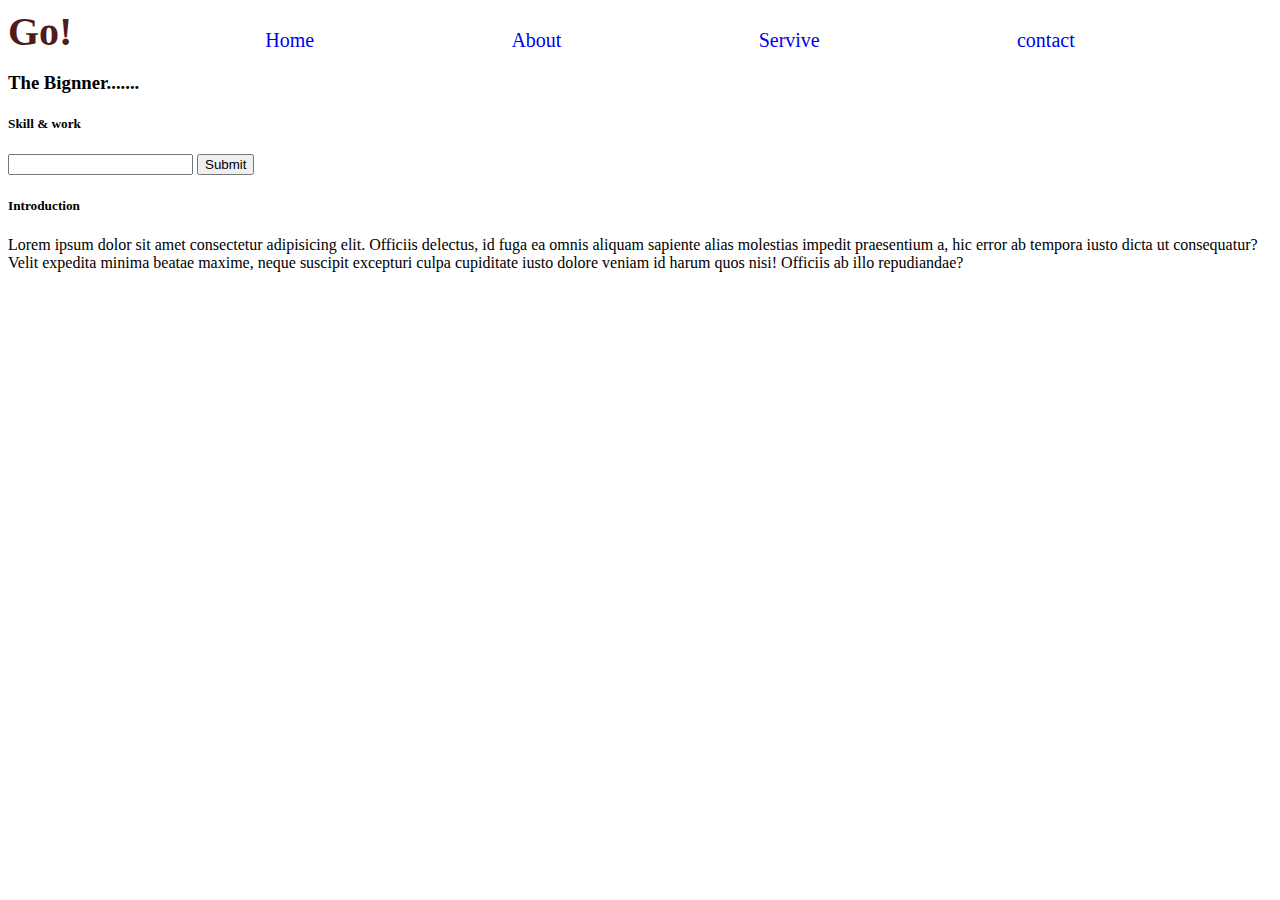
<file: index.html>
<!DOCTYPE html>
<html lang="en">

<head>
    <meta charset="UTF-8">
    <meta http-equiv="X-UA-Compatible" content="IE=edge">
    <meta name="viewport" content="width=device-width, initial-scale=1.0">
    <title>Document</title>
    <style>
        .logo {
            font-size: 40px;

            color: rgb(80, 27, 27);
        }

        #nav-link {
            text-decoration: none;

        }

        a:hover {
            color: rgb(55, 193, 99);
        }

        .nav-list {
            display: flex;
            font-size: 20px;
            margin-top: -26px;
            margin-left: 20px;
            list-style: none;
            justify-content: space-evenly;
        }

        .intro {
            float: left;

        }
    </style>
</head>

<body>
    <div class="container">
        <div class="nav-header">
            <a href="index.html" id="nav-link">
                <span class="logo"><strong>Go!</strong></span>
                <ul class="nav-list">
                    <li>Home</li>
                    <li>About</li>
                    <li>Servive</li>
                    <li>contact</li>
                </ul>
            </a>
        </div>
        <div>
            <div class="form-group">
                <h3>The Bignner.......</h3>
                <aside>
                    <h5>Skill & work</h5>
                    <form class="nav-form" action="" method="post" id="prime">
                        <label>
                            <input type="text" id="number" name="number">
                            <input type="submit" />
                        </label>
                    </form>
                    <div id="output"></div>
                </aside>
            </div>
            <div class="intro">
                <h5>Introduction</h5>
                <p>Lorem ipsum dolor sit amet consectetur adipisicing elit. Officiis delectus, id fuga ea omnis aliquam
                    sapiente alias molestias impedit praesentium a, hic error ab tempora iusto dicta ut consequatur?
                    Velit
                    expedita minima beatae maxime, neque suscipit excepturi culpa cupiditate iusto dolore veniam id
                    harum
                    quos nisi! Officiis ab illo repudiandae?
                </p>
            </div>
        </div>
    </div>


    <script>
        (function () {

            var isPrimeNumber = function (number) {
                if (number == 1 || number == 2) {
                    return true;
                }
                for (var i = 2; i < number; i++) {

                    if (number % i == 0) {
                        return false;
                    }
                }
                return true;
            };

            var unique = function (arr) {
                return arr.reduce(function (p, c) {
                    if (p.indexOf(c) < 0) {
                        p.push(c);
                    }
                    return p;
                }, []);
            };

            var nextPrime = function (number) {
                var n;
                if (number % 2 == 0) {
                    number++;
                }

                for (n = number; !isPrimeNumber(n); n += 1) {

                }
                return n;
            };

            document.addEventListener("DOMContentLoaded", function () {
                var form = document.querySelector("#prime"),
                    output = document.querySelector("#output");

                form.addEventListener("submit", function (e) {
                    e.preventDefault();
                    var n = document.querySelector("#number").value;
                    var text = [];
                    for (var i = 0; i < n; ++i) {
                        text.push(nextPrime(i));
                    }
                    output.innerHTML = unique(text).join(" ");
                }, false);

            });


        })();

    </script>
</body>

</html>
</file>
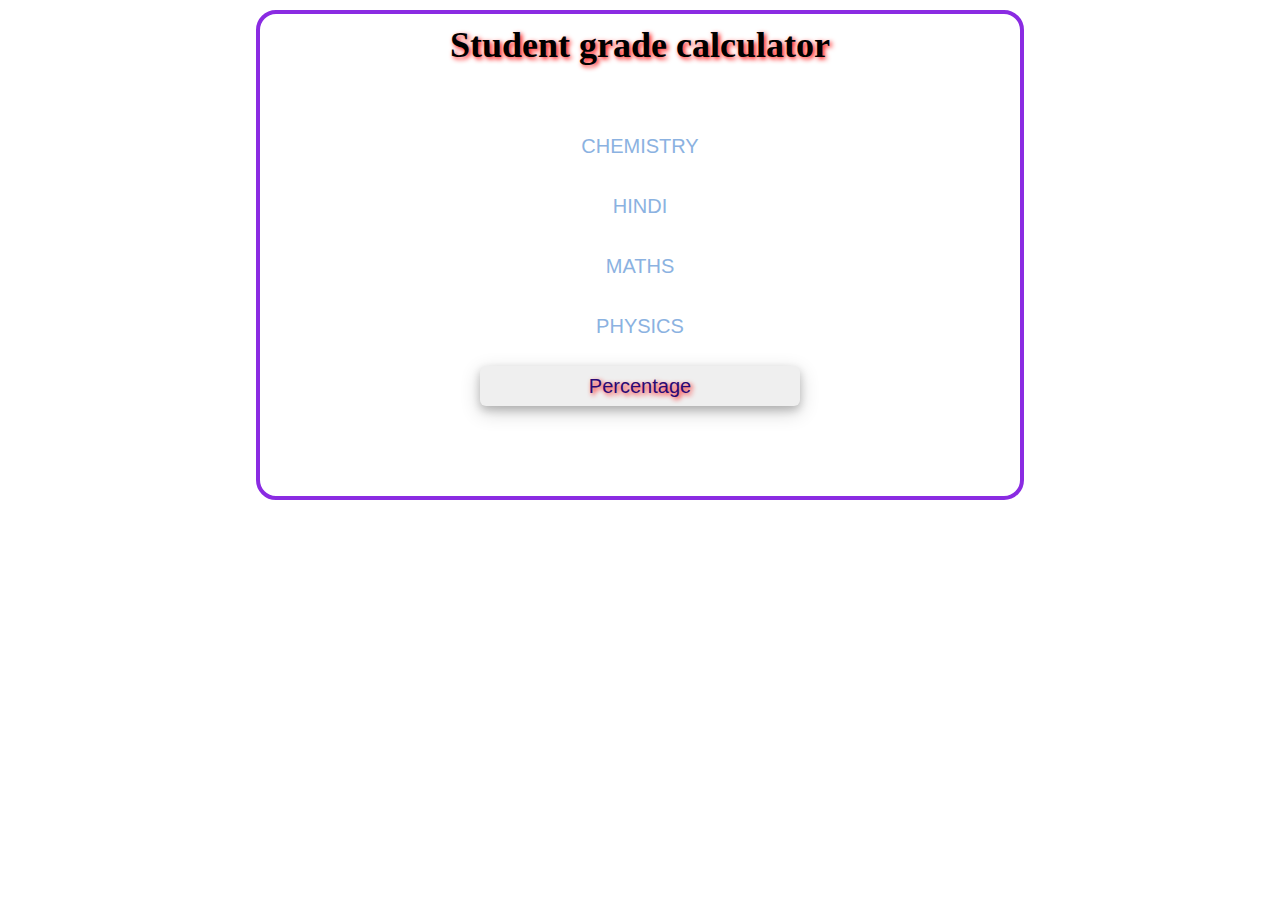
<file: example-2.html>
<!DOCTYPE html>
<html>

<head>
    <meta charset="UTF-8">
    <meta http-equiv="X-UA-Compatible" content="IE=edge">
    <meta name="viewport" content="width=device-width, initial-scale=1.0">
    <title>student calculate</title>
    <!-- link for font -->
    <link href="https://fonts.googleapis.com/css?family=Righteous&display=swap" rel="stylesheet" />
    <link rel="stylesheet" href="ex-2.css" />
</head>

<body>
    <!-- main html -->
    <div class="container">
        <h1>Student grade calculator</h1>
        <div class="screen-body-item">
            <div class="app">
                <div class="form-group">
                    <!-- option for taking the input -->
                    <input type="text" class="form-control" placeholder="CHEMISTRY" id="chemistry" />
                </div>
                <div class="form-group">
                    <input type="text" class="form-control" placeholder="HINDI" id="hindi" />
                </div>
                <div class="form-group">
                    <input type="text" class="form-control" placeholder="MATHS" id="maths" />
                </div>
                <div class="form-group">
                    <input type="text" class="form-control" placeholder="PHYSICS" id="phy" />
                </div>
                <div>
                    <input type="button" value="Percentage" class="form-button" onclick="calculate()" />
                </div>
            </div>
        </div>
        <!-- for showing the result-->
        <div class="form-group showdata">
            <p id="showdata"></p>
        </div>
    </div>
    <!--adding external javascript file-->
    <script src="ex-2.js"></script>
</body>

</html>
</file>
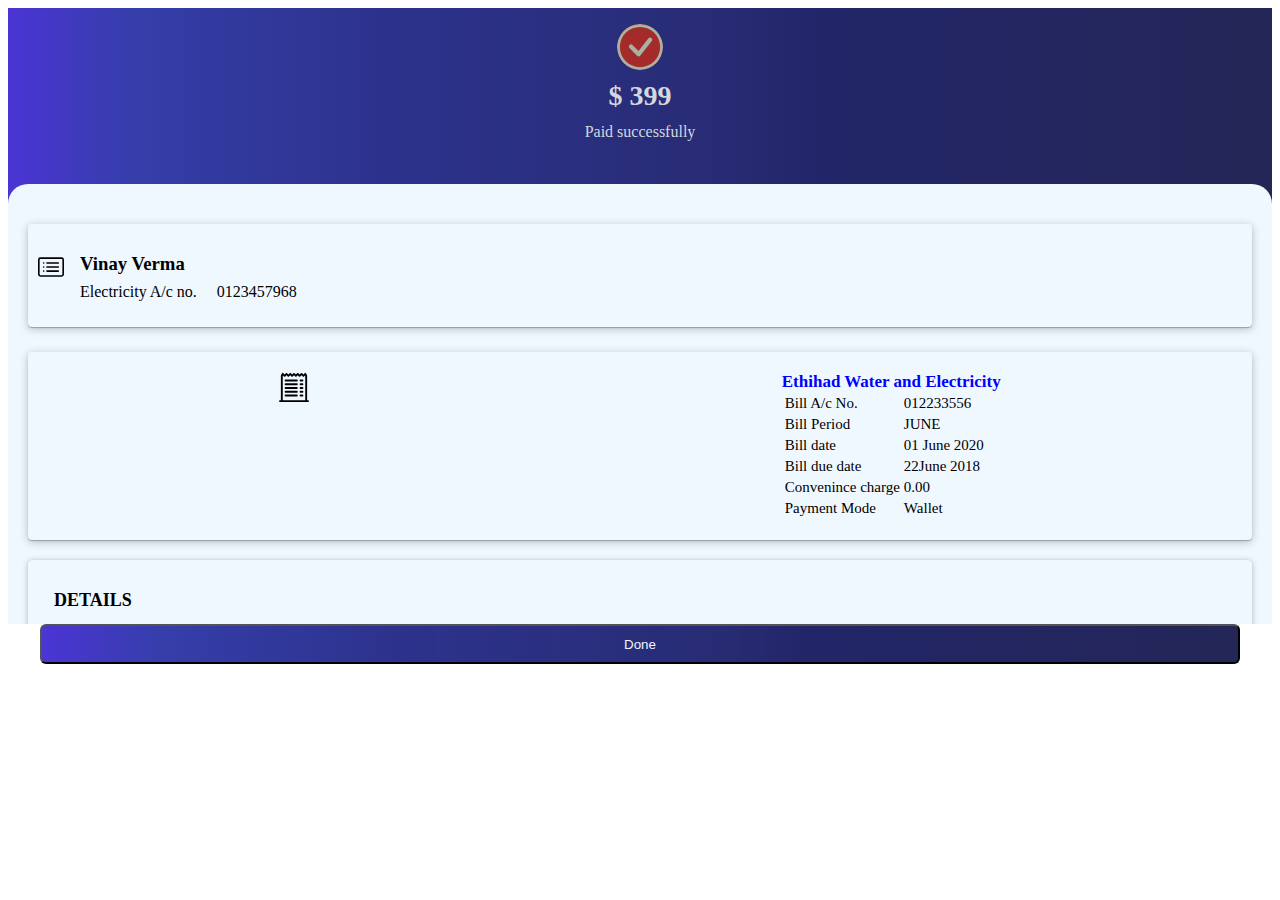
<file: pay.html>
<!DOCTYPE html>
<html lang="en">

<head>
    <meta charset="UTF-8">
    <meta http-equiv="X-UA-Compatible" content="IE=edge">
    <meta name="viewport" content="width=device-width, initial-scale=1.0">
    <title>Document</title>
    <link rel="stylesheet" href="pay.css">
</head>

<body>
    <div class="container">

        <div class="div-header">
            <svg xmlns="http://www.w3.org/2000/svg" width="46" height="46" fill="currentColor" class="check-circle"
                viewBox="0 0 16 16">
                <path d="M8 15A7 7 0 1 1 8 1a7 7 0 0 1 0 14zm0 1A8 8 0 1 0 8 0a8 8 0 0 0 0 16z" />
                <path
                    d="M10.97 4.97a.235.235 0 0 0-.02.022L7.477 9.417 5.384 7.323a.75.75 0 0 0-1.06 1.06L6.97 11.03a.75.75 0 0 0 1.079-.02l3.992-4.99a.75.75 0 0 0-1.071-1.05z" />
            </svg>
            <h2 class="header-text">$ 399</h2>
            <p class="header-para">Paid successfully</p>
        </div>
        <section class="div-section">

            <div class="div-head">
                <svg xmlns="http://www.w3.org/2000/svg" width="26" height="26" fill="currentColor" class="card-list"
                    viewBox="0 0 16 16">
                    <path
                        d="M14.5 3a.5.5 0 0 1 .5.5v9a.5.5 0 0 1-.5.5h-13a.5.5 0 0 1-.5-.5v-9a.5.5 0 0 1 .5-.5h13zm-13-1A1.5 1.5 0 0 0 0 3.5v9A1.5 1.5 0 0 0 1.5 14h13a1.5 1.5 0 0 0 1.5-1.5v-9A1.5 1.5 0 0 0 14.5 2h-13z" />
                    <path
                        d="M5 8a.5.5 0 0 1 .5-.5h7a.5.5 0 0 1 0 1h-7A.5.5 0 0 1 5 8zm0-2.5a.5.5 0 0 1 .5-.5h7a.5.5 0 0 1 0 1h-7a.5.5 0 0 1-.5-.5zm0 5a.5.5 0 0 1 .5-.5h7a.5.5 0 0 1 0 1h-7a.5.5 0 0 1-.5-.5zm-1-5a.5.5 0 1 1-1 0 .5.5 0 0 1 1 0zM4 8a.5.5 0 1 1-1 0 .5.5 0 0 1 1 0zm0 2.5a.5.5 0 1 1-1 0 .5.5 0 0 1 1 0z" />
                </svg>
                <div class="div-2">
                    <h3>Vinay Verma</h3>
                    <p class="head-para">Electricity A/c no. &nbsp; &nbsp; 0123457968</p>
                </div>
            </div>
            <div class="div-details">
                <div class="div-role">
                    <svg xmlns="http://www.w3.org/2000/svg" width="30" height="30" fill="currentColor"
                        class="bi bi-receipt-cutoff" viewBox="0 0 16 16">
                        <path
                            d="M3 4.5a.5.5 0 0 1 .5-.5h6a.5.5 0 1 1 0 1h-6a.5.5 0 0 1-.5-.5zm0 2a.5.5 0 0 1 .5-.5h6a.5.5 0 1 1 0 1h-6a.5.5 0 0 1-.5-.5zm0 2a.5.5 0 0 1 .5-.5h6a.5.5 0 1 1 0 1h-6a.5.5 0 0 1-.5-.5zm0 2a.5.5 0 0 1 .5-.5h6a.5.5 0 0 1 0 1h-6a.5.5 0 0 1-.5-.5zm0 2a.5.5 0 0 1 .5-.5h6a.5.5 0 0 1 0 1h-6a.5.5 0 0 1-.5-.5zM11.5 4a.5.5 0 0 0 0 1h1a.5.5 0 0 0 0-1h-1zm0 2a.5.5 0 0 0 0 1h1a.5.5 0 0 0 0-1h-1zm0 2a.5.5 0 0 0 0 1h1a.5.5 0 0 0 0-1h-1zm0 2a.5.5 0 0 0 0 1h1a.5.5 0 0 0 0-1h-1zm0 2a.5.5 0 0 0 0 1h1a.5.5 0 0 0 0-1h-1z" />
                        <path
                            d="M2.354.646a.5.5 0 0 0-.801.13l-.5 1A.5.5 0 0 0 1 2v13H.5a.5.5 0 0 0 0 1h15a.5.5 0 0 0 0-1H15V2a.5.5 0 0 0-.053-.224l-.5-1a.5.5 0 0 0-.8-.13L13 1.293l-.646-.647a.5.5 0 0 0-.708 0L11 1.293l-.646-.647a.5.5 0 0 0-.708 0L9 1.293 8.354.646a.5.5 0 0 0-.708 0L7 1.293 6.354.646a.5.5 0 0 0-.708 0L5 1.293 4.354.646a.5.5 0 0 0-.708 0L3 1.293 2.354.646zm-.217 1.198.51.51a.5.5 0 0 0 .707 0L4 1.707l.646.647a.5.5 0 0 0 .708 0L6 1.707l.646.647a.5.5 0 0 0 .708 0L8 1.707l.646.647a.5.5 0 0 0 .708 0L10 1.707l.646.647a.5.5 0 0 0 .708 0L12 1.707l.646.647a.5.5 0 0 0 .708 0l.509-.51.137.274V15H2V2.118l.137-.274z" />
                    </svg>
                </div>
                <div class="div-bill">


                    <strong class="bill-header">Ethihad Water and Electricity </strong>

                    <table class="table-bill">
                        <tr>
                            <td>Bill A/c No.</td>

                            <td>012233556</td>
                        </tr>
                        <tr>
                            <td>Bill Period</td>
                            <td>JUNE</td>
                        </tr>
                        <tr>
                            <td>Bill date</td>

                            <td>01 June 2020</td>
                        </tr>
                        <tr>
                            <td>Bill due date</td>
                            <td>22June 2018</td>
                        </tr>
                        <tr>
                            <td>Convenince charge</td>

                            <td>0.00</td>
                        </tr>
                        <tr>
                            <td>Payment Mode</td>
                            <td>Wallet</td>
                        </tr>
                    </table>

                </div>

            </div>
            <div class="total-details">
                <h4>DETAILS</h4>
                <div class="amount">
                    <span>Amount</span>
                    <h4>$ 399</h4>
                </div>
                <div class="amount">
                    <span>Paid</span>
                    <h4>Ethihad Water and Electricity</h4>
                </div>
                <div class="amount">
                    <span>Transcation ID</span>
                    <h4>1743720256508</h4>
                </div>
                <div class="amount">

                    <span>Date and Time</span>
                    <h4>27 March 2021 | 08:30pm</h4>
                </div>
                <div class="amount">

                    <span>Payment Mode</span>
                    <h4>Wallet</h4>
                </div>

            </div>

        </section>
        <div class="div-btn">
            <button class="done-btn">Done</button>
        </div>
    </div>
</body>

</html>
</file>
<file: ex-2.css>
* {
    margin: 0;
    padding: 0;
    box-sizing: border-box;
    }
    body {

    font-size: 18px;
    }
    
    .container {
        
        text-align: center;
        border: 4px solid blueviolet;
        border-radius: 20px;
    flex: 0 1 700px;
    margin: auto;
    margin-top: 10px;
    padding: 10px;
    width: 60%;
    }
    h1{
        text-shadow: 2px 2px 5px red
    }
    
    .screen-body-item {
        
    flex: 1;
    padding: 50px;
    }
    input {
        text-align: center;
        color: rgb(30, 72, 210);
        font-size: 20px;
        width: 50%;
        height: 40px;
        border: none;
    margin: 10px 10px 10px;
    }
    ::placeholder{
        text-align: center;
        color: rgb(139, 178, 225);
        font-size: 20px;
    }
    .form-button{
        text-shadow: 2px 2px 5px red;
        
        color: rgb(42, 9, 117);
        font-size: 20px;
        border-radius: 6px;
        box-shadow: 0 4px 8px 0 rgba(0, 0, 0, 0.2), 0 6px 20px 0 rgba(0, 0, 0, 0.19);
    }
    .showdata {
        text-shadow: 2px 2px 5px rgba(187, 16, 16, 0.536);
    color: rgb(126, 37, 37);
    font-size: 1.2rem;
    padding-top: 10px;
    padding-bottom: 10px;
    }
</file>
<file: pay.css>
.div-header {
  /* md-blue #1C00CB, dr-blue#000583 ; lght: blue #2746f2; */

  background: rgb(47,64,158);
  background: linear-gradient(90deg, rgba(47,64,158,1) 0%, rgba(75,53,212,1) 0%, rgba(53,62,170,1) 10%, rgba(45,51,142,1) 28%, rgba(37,41,114,0.9867297260701156) 57%, rgba(34,37,104,1) 64%, rgba(36,38,87,1) 100%);
  text-align: center;
  padding-top: 16px;
  height: 180px;
}
.check-circle{
    color: rgb(168, 178, 164);
    background-color: brown;
    border-radius: 50%;
}

.header-text{
    font-size: 28px;
    display: block;
margin-top: 6px;
    color: rgb(210, 216, 222);
}
.header-para{
    color:  rgb(210, 216, 222);
    margin-top: -12px;
}

.div-section {
    margin-top: -20px;
    background-color: aliceblue;
  border-top-left-radius: 20px;
  border-top-right-radius: 20px;
  padding: 20px;
  height: 400px;
    overflow: scroll;
  
}
/* .div-section section::-webkit-scrollbar {
    width: 10px;
  }
   */

.card-list {
  margin-top: 20px !important;
  /* padding-top: 20px ; 
   margin-left: 10px; */
}
.head-para {
  margin-top: -10px;
}
.div-2 {
  margin-left: 16px;
}
.div-head {
  padding: 10px;
  margin-top: 20px;
  /* margin-right: 16px;
  margin-left: 16px; */
  display: flex;
  /* justify-content: space-evenly; */
  border-radius: 4px;
  box-shadow: rgba(0, 0, 0, 0.25) 0px 0.0625em 0.0625em,
    rgba(0, 0, 0, 0.25) 0px 0.125em 0.5em,
    rgba(255, 255, 255, 0.1) 0px 0px 0px 1px inset;
}
.bill-header{
    color: blue;
    font-size: 17px;
}
.table-bill{
    font-size: 15px;
}
.div-bill{
    margin-left: 10px;
}
.div-details {
    padding: 20px;
  display: flex;
  justify-content: space-around;
  /* margin-right: 16px;
  margin-left: 16px; */
  margin-top: 25px;
  border-radius: 4px;
  box-shadow: rgba(0, 0, 0, 0.25) 0px 0.0625em 0.0625em,
    rgba(0, 0, 0, 0.25) 0px 0.125em 0.5em,
    rgba(255, 255, 255, 0.1) 0px 0px 0px 1px inset;
}
.total-details{
    font-size: smaller;
    margin-top: 20px;
    padding: 26px;
    border-radius: 4px;
  box-shadow: rgba(0, 0, 0, 0.25) 0px 0.0625em 0.0625em,
    rgba(0, 0, 0, 0.25) 0px 0.125em 0.5em,
    rgba(255, 255, 255, 0.1) 0px 0px 0px 1px inset;

}
span{
    color: cadetblue;
    
}
h4{
    margin-top: 4px;
    font-size: 18px;
}
.div-btn{
    
    text-align: center;
    
}
.done-btn{
    color: aliceblue;
    height: 40px;
    border-radius: 6px;
    width: 95%;
    
  background: rgb(47,64,158);
  background: linear-gradient(90deg, rgba(47,64,158,1) 0%, rgba(75,53,212,1) 0%, rgba(53,62,170,1) 10%, rgba(45,51,142,1) 28%, rgba(37,41,114,0.9867297260701156) 57%, rgba(34,37,104,1) 64%, rgba(36,38,87,1) 100%);

}
</file>
